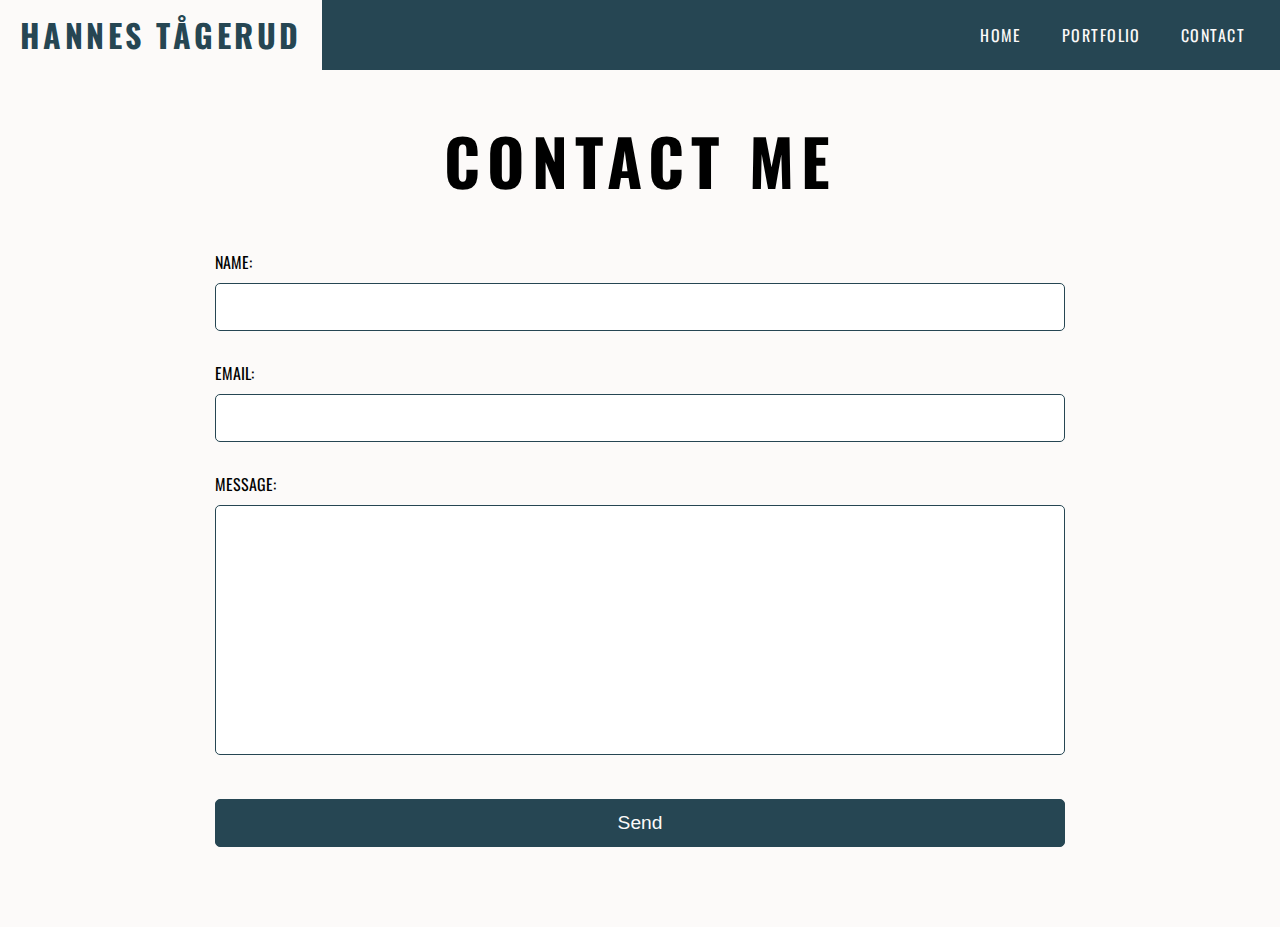
<file: contact.html>
<!doctype html>

<html lang="en">

<head>
    <meta charset="utf-8">

    <title>Contact | The Portfolio Of Hannes</title>
    <meta name="viewport" content="width=device-width, initial-scale=1.0">
    <link href="https://fonts.googleapis.com/css?family=Cardo:400,700|Oswald" rel="stylesheet">
    <link rel="stylesheet" href="https://pro.fontawesome.com/releases/v5.12.0/css/all.css" integrity="sha384-ekOryaXPbeCpWQNxMwSWVvQ0+1VrStoPJq54shlYhR8HzQgig1v5fas6YgOqLoKz" crossorigin="anonymous">
    <link rel="shortcut icon" href="images/favicon.ico"/>
    <link rel="stylesheet" href="css/index.css">

</head>

<body>
    <a href="#main-header" class="skipToMain">Skip To Main Content</a>
    <nav>
        <h1><a href="/" class="header">Hannes Tågerud</a></h1>
        <i class="fad fa-bars burger" onclick="toggleMenu()"></i>
        <ul class="menu hidden">
            <li>
                <a href="./index.html">
                    <i class="fad fa-home icon" aria-hidden="true"></i> Home
                </a>
            </li>
            <li>
                <a href="./portfolio.html">
                    <i class="fad fa-briefcase icon" aria-hidden="true"></i> Portfolio
                </a>
            </li>
            <li>
                <a href="./contact.html">
                    <i class="fad fa-mobile icon" aria-hidden="true"></i> Contact
                </a>
            </li>
        </ul>
    </nav>
    <div class="main-container">
        <h1 id="main-header">Contact Me</h1>
        <form action="">
            <label for="name">Name:</label>
            <input type="text" name="name" id="name">

            <label for="email">Email:</label>
            <input type="email" name="email" id="email">

            <label for="message">Message:</label>
            <textarea name="message" id="message"></textarea>

            <input type="submit" value="Send">
        </form>

    </div>

    <script src="scripts/scripts.js"></script>
</body>

</html>
</file>
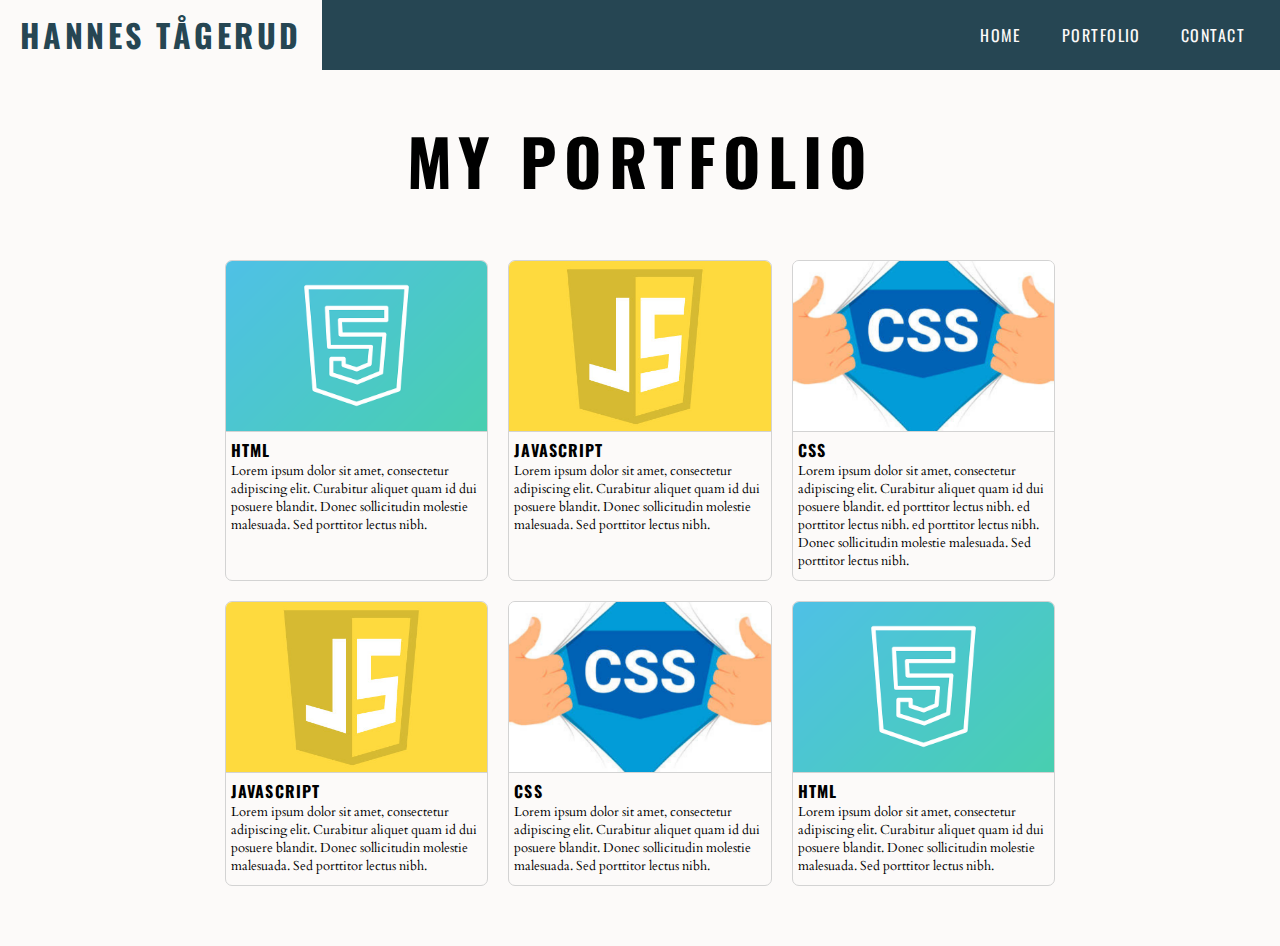
<file: portfolio.html>
<!doctype html>

<html lang="en">

<head>
    <meta charset="utf-8">

    <title>Portfolio | The Portfolio Of Hannes</title>
    <meta name="viewport" content="width=device-width, initial-scale=1.0">
    <link href="https://fonts.googleapis.com/css?family=Cardo:400,700|Oswald" rel="stylesheet">
    <link rel="stylesheet" href="https://pro.fontawesome.com/releases/v5.12.0/css/all.css" integrity="sha384-ekOryaXPbeCpWQNxMwSWVvQ0+1VrStoPJq54shlYhR8HzQgig1v5fas6YgOqLoKz" crossorigin="anonymous">
    <link rel="shortcut icon" href="images/favicon.ico"/>
    <link rel="stylesheet" href="css/index.css">

</head>

<body>
    <a href="#main-header" class="skipToMain">Skip To Main Content</a>
    <nav>
        <h1><a href="/" class="header">Hannes Tågerud</a></h1>
        <i class="fad fa-bars burger" onclick="toggleMenu()"></i>
        <ul class="menu hidden">
            <li>
                <a href="./index.html">
                    <i class="fad fa-home icon" aria-hidden="true"></i> Home
                </a>
            </li>
            <li>
                <a href="./portfolio.html">
                    <i class="fad fa-briefcase icon" aria-hidden="true"></i> Portfolio
                </a>
            </li>
            <li>
                <a href="./contact.html">
                    <i class="fad fa-mobile icon" aria-hidden="true"></i> Contact
                </a>
            </li>
        </ul>
    </nav>
    <div class="main-container" role="main">
        <h1 id="main-header">My Portfolio</h1>
        <div class="grid-container portfolio">
            <a href="#" class="box">
                <img src="./images/html-logo.png" alt="javascript logo">
                <h4><i class="fab fa-html5 tomato" aria-hidden="true"></i> HTML</h4>
                <p>Lorem ipsum dolor sit amet, consectetur adipiscing elit. 
                    Curabitur aliquet quam id dui posuere blandit. 
                    Donec sollicitudin molestie malesuada. Sed porttitor lectus nibh.
                </p>
            </a>
            <a href="#" class="box">
                <img src="./images/javascript-logo.jpg" alt="javascript logo">
                <h4><i class="fab fa-js-square tomato" aria-hidden="true"></i> JavaScript</h4>
                <p>Lorem ipsum dolor sit amet, consectetur adipiscing elit. 
                    Curabitur aliquet quam id dui posuere blandit. 
                    Donec sollicitudin molestie malesuada. Sed porttitor lectus nibh.
                </p>
            </a>
            <a href="#" class="box">
                <img src="./images/css-logo.png" alt="javascript logo">
                <h4><i class="fab fa-css3-alt tomato" aria-hidden="true"></i> CSS</h4>
                <p>Lorem ipsum dolor sit amet, consectetur adipiscing elit. 
                    Curabitur aliquet quam id dui posuere blandit. 
                    ed porttitor lectus nibh.
                    ed porttitor lectus nibh.
                    ed porttitor lectus nibh.
                    Donec sollicitudin molestie malesuada. Sed porttitor lectus nibh.
                </p>
            </a>
            <a href="#" class="box">
                <img src="./images/javascript-logo.jpg" alt="javascript logo">
                <h4><i class="fab fa-js-square tomato" aria-hidden="true"></i> JavaScript</h4>
                <p>Lorem ipsum dolor sit amet, consectetur adipiscing elit. 
                    Curabitur aliquet quam id dui posuere blandit. 
                    Donec sollicitudin molestie malesuada. Sed porttitor lectus nibh.
                </p>
            </a>
            <a href="#" class="box">
                <img src="./images/css-logo.png" alt="javascript logo">
                <h4><i class="fab fa-css3-alt tomato" aria-hidden="true"></i> CSS</h4>
                <p>Lorem ipsum dolor sit amet, consectetur adipiscing elit. 
                    Curabitur aliquet quam id dui posuere blandit. 
                    Donec sollicitudin molestie malesuada. Sed porttitor lectus nibh.
                </p>
            </a>
            <a href="#" class="box">
                <img src="./images/html-logo.png" alt="javascript logo">
                <h4><i class="fab fa-html5 tomato" aria-hidden="true"></i> HTML</h4>
                <p>Lorem ipsum dolor sit amet, consectetur adipiscing elit. 
                    Curabitur aliquet quam id dui posuere blandit. 
                    Donec sollicitudin molestie malesuada. Sed porttitor lectus nibh.
                </p>
            </a>
        </div>
    </div>

    <script src="scripts/scripts.js"></script>
</body>

</html>
</file>
<file: css/index.css>
body{
    margin: 0;
    padding: 0;
    font-family: 'Cardo', serif;
    background: #FCFAF9;
}

h1, h2, h3, h4, h5, h6, .menu li, label {
    font-family: 'Oswald', sans-serif;
    text-transform: uppercase;
}

a,
a:link,
a:visited,
a:hover,
a:active{
    text-decoration: none;
}

h2{
    text-align: center;
    letter-spacing: 0.09em;
}

h4{
    letter-spacing: 0.07em;
}

.jungle{
    color: #2A9D8F;
}

.tomato{
    color: #F06449;
}

.skipToMain{
    position: absolute;
    left: -10000px;
    top: auto;
    overflow: hidden;
    text-decoration: none;
    color: #FCFAF9;
    background: #264653;
    width: 100%;
    height: 50px;
    line-height: 50px;
    font-size: 1.2em;
    display: block;
    text-align: center;
}
.skipToMain:focus{
    position: static;
    left: 0;
}



nav{
    width: 100%;
    height: 70px;
    background: #264653;
    display: flex;
    justify-content: space-between;
}

nav h1{
    margin: 0px;
}

.header{
    line-height: 70px;
    padding: 0px 20px;
    color: #FCFAF9;
    font-family: 'Oswald', sans-serif;
    letter-spacing: 0.109em;
    text-transform: uppercase;
    text-decoration: none;
    display: block;
    font-size: 0.8em;
}

.menu{
    position: absolute;
    margin: 70px 0px 0px -40px;
    background: #2A9D8F;
    width: 100%;
}

.menu li{
    list-style-type: none;
}
.menu li a{
    display: block;
    letter-spacing: 0.09em;
    color: #FCFAF9;
    text-decoration: none;
    padding: 10px 0px 10px 20px;
}

.icon{
    position: absolute;
    overflow: hidden;
    top: -100px;
}

.burger{
    line-height: 70px;
    font-size: 2em;
    margin-right: 20px;
    color: #E9C46A;
    cursor: pointer;
}

.hidden{
    display: none;
}

#main-header{
    text-align: center;
    font-size: 2em;
    letter-spacing: 7px;
}

.main-container{
    width: 90%;
    margin: 0 auto;
    padding: 0 0 50px 0;
}

.grid-container{
    width: 100%;
    display: grid;
    grid-template-columns: 100%;
    grid-auto-rows: min-content;
    grid-row-gap: 20px;
}

.box{
    border: 1px solid lightgray;
    min-height: 250px;
    overflow: hidden;
    border-radius: 7px;
    transition: ease 0.2s;
}

.box img{
    object-fit: cover;
    width: 100%;
    height: 170px;
    border-bottom: 1px solid lightgray;
}

.box h4, .box p{
    margin: 0px;
    padding: 0px 5px;
    color: black;
    text-decoration: none;
}

.box p{
    font-size: 0.8em;
    padding-bottom: 10px;
}

label{
    margin-top: 10px;
}

input, textarea{
    width: 100%;
    padding: 12px 20px;
    margin: 8px 0 30px;
    box-sizing: border-box;
    font-size: 1.2em;
    border: 1px solid #264653;
    border-radius: 5px;
}

textarea{
    height: 250px;
    resize: none;
}

input[type="submit"]{
    color: #FCFAF9;
    background: #264653;
    cursor: pointer;
    transition: 0.2s linear;
}

.grid-container-home{
    width: 100%;
    display: grid;
    grid-template-columns: 100%;
    grid-auto-rows: min-content;
    grid-row-gap: 0px;
}

.box-home{
    min-height: 250px;
    margin: 10px;
    text-align: center;
}
.fa-portrait{
    font-size: 320px;
    color: #2A9D8F;
}

.grid-container-skills{
    width: 100%;
    display: grid;
    grid-template-columns: repeat(3, 33.33%);
    grid-auto-rows: min-content;
    grid-row-gap: 20px;
    text-align: center;
}

.skill{
    font-size: 60px;
}

/* Medium devices (tablets, 768px and up) */
@media (min-width: 768px) {
    .header{
        font-size: 1em;
    }

    #main-header{
        font-size: 3em;
    }

    .main-container{
        width: 85%;
        max-width: 850px;
        margin: 0 auto;
    }

    .grid-container{
        grid-template-columns: 50% 50%;
        grid-row-gap: 0px;
    }

    .box{
        margin: 10px;
    }

    .grid-container-home{
        grid-template-columns: 50% 50%;
    }

    .fa-portrait{
        font-size: 400px;
    }

    h2{
        font-size: 1.5em;
    }

    .grid-container-skills{
        grid-template-columns: repeat(4, 25%);
    }

    .skill{
        font-size: 70px;
    }

}

/* Large devices (desktops, 992px and up) */
@media (min-width: 992px) {
    .header{
        white-space: nowrap;
    }
    
    .burger{
        display: none;
    }

    .menu{
        display: flex;
        line-height: 70px;
        margin: 0px 15px 0px 0px;
        width: auto;
        background: none;
        position: relative;
    }
    .menu li a{
        padding: 0px 20px;
    }
    
    .icon{
        color: #E9C46A;
        position: relative;
        top: 0;
    }
    
    .menu li a:hover, .header:hover{
        background: #FCFAF9;
        color: #264653;
    }
    .menu li a:hover .icon{
        color: #264653;
    }
    
    .menu li a, .icon, .header{
        transition: linear 0.15s;
    }

    #main-header{
        font-size: 4em;
    }

    .grid-container{
        grid-template-columns: repeat(3, 33.33%);
    }

    .box:hover{
        -webkit-box-shadow: 0px 0px 7px 1px rgba(0,0,0,0.75);
        -moz-box-shadow: 0px 0px 7px 1px rgba(0,0,0,0.75);
        box-shadow: 0px 0px 7px 1px rgba(0,0,0,0.75);
    }

    .grid-container-home{
        grid-template-columns: 40% 60%;
    }

    h2{
        font-size: 2em;
        margin-top: 50px;
    }

    .grid-container-skills{
        grid-template-columns: repeat(5, 20%);
    }

    .skill{
        font-size: 80px;
    }
}
</file>
